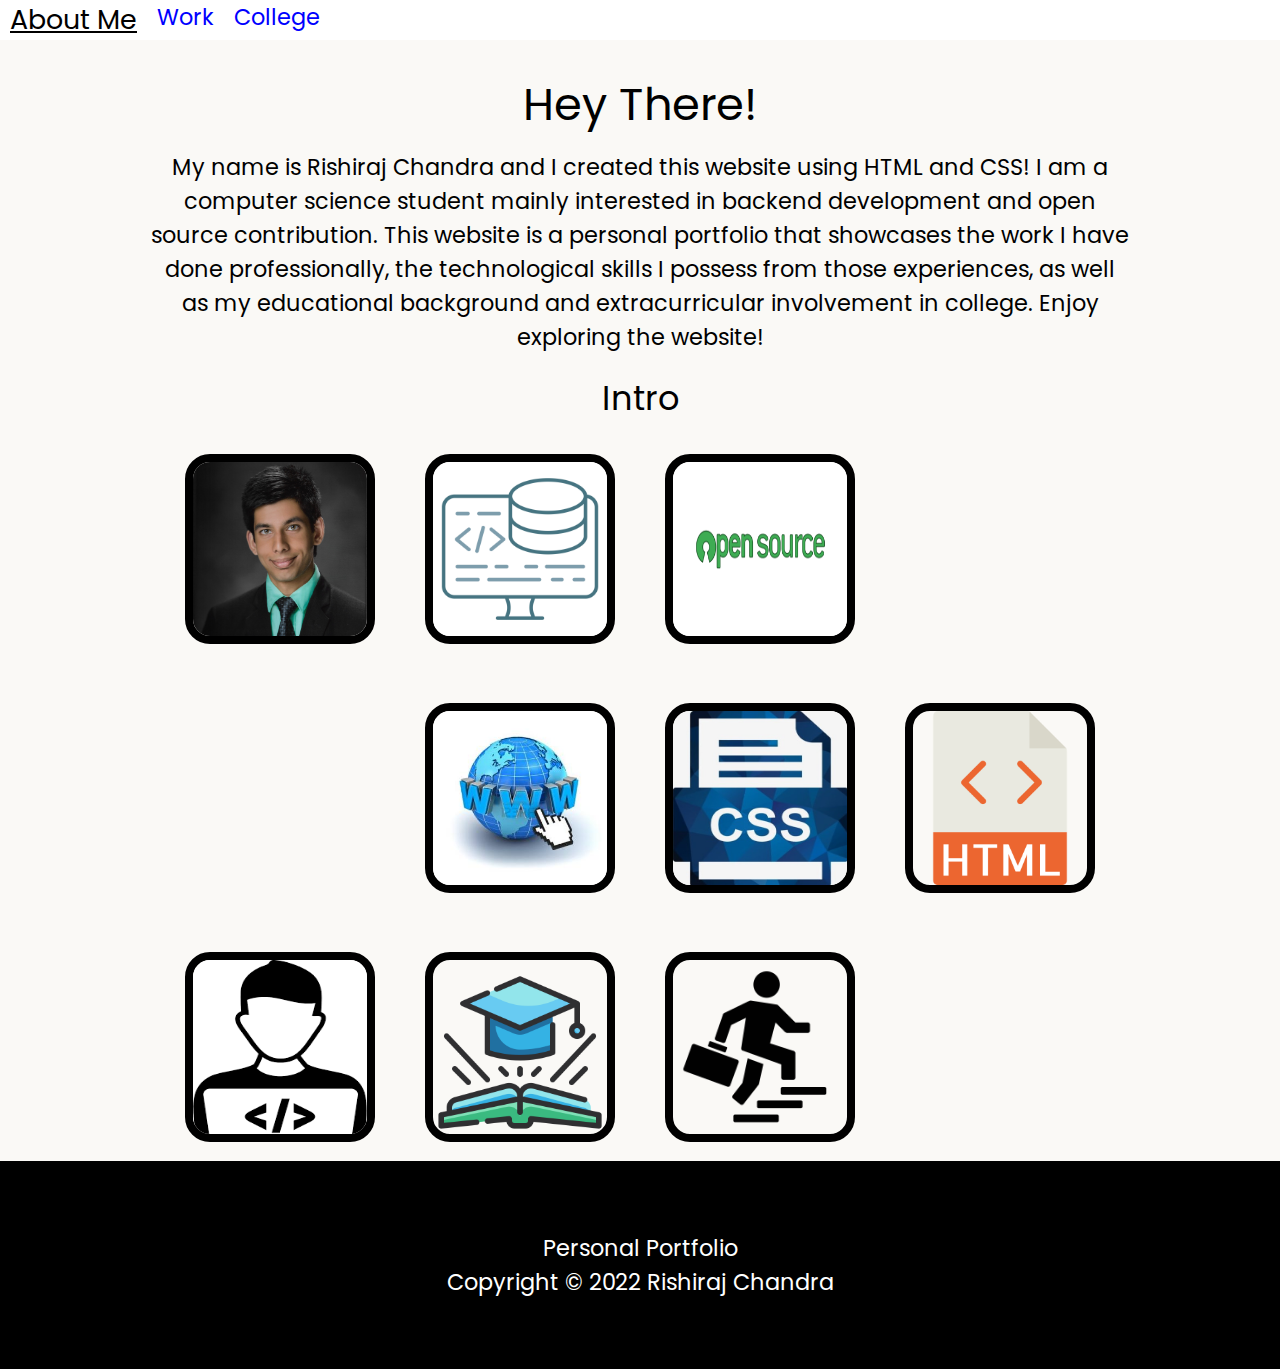
<file: index.html>
<!DOCTYPE html>
<html lang="en">
  <head>
    <meta charset="utf-8">
    <link rel="shortcut icon" type="image/png" href="images/logo.png"/>
    <link rel="stylesheet" type="text/css" href="css/html5reset.css">
    <link rel="stylesheet" type="text/css" href="css/style.css">
    <link href='https://fonts.googleapis.com/css?family=Poppins' rel='stylesheet'>    
    <meta name="viewport" content="width=device-width, initial-scale=1.0">
    <title>Rishiraj Chandra's Portfolio</title>
  </head>
  <body>
    <a class = "skip" href="#skip">Jump To Content</a>
    <header>
      <nav>
        <ul class="nav_links">
          <li class="nav_item"><a href="./index.html" class="current">About Me</a></li>
          <li class="nav_item"><a href="./work.html">Work</a></li>
          <li class="nav_item"><a href="./college.html">College</a></li>
        </ul>
    </nav>
  </header>
  
  <main class="about" id="skip">
    <h1 id="animate">Hey There!</h1>
    <p>
      My name is Rishiraj Chandra and I created this website using HTML and CSS! I am a computer science student mainly interested in 
      backend development and open source contribution. This website is a personal portfolio that showcases the work I have done 
      professionally, the technological skills I possess from those experiences, as well as my educational background and extracurricular
      involvement in college. Enjoy exploring the website! 

    </p>

    <h2>Intro</h2>
    <div class="container"> 

      <div class="item1" id="about1">
        <img id="image1" src="images/myself.jpg" alt="Portrait of Rishiraj Chandra" />
      </div>
      
      <div class="item2" id="about2">
        <img id="image2" src="images/backend.jpg" alt="Picture representing backend development" />
      </div>

      <div class="item3" id="about3">
        <img id="image3" src="images/open_source.png" alt="Open Source Logo" />
      </div>

      <div class="item4" id="about4">
        <img id="image4" src="images/web.jpg" alt="Graphic representing Internet" />
      </div>

      <div class="item5" id="about5">
        <img id="image4" src="images/css.jpg" alt="CSS Logo" />
      </div>

      <div class="item6" id="about6">
        <img id="image4" src="images/html.png" alt="HTML Logo" />
      </div>

      <div class="item7" id="about7">
        <img id="image4" src="images/dev.png" alt="Software Developer" />
      </div>

      <div class="item8" id="about8">
        <img id="image4" src="images/education.png" alt="Graphic representing education" />
      </div>

      <div class="item9" id="about9">
        <img id="image4" src="images/career.png" alt="Graphic representing career" />
      </div>

    </div>
  </main>

    <footer>
      <p>Personal Portfolio<br/>
        Copyright &copy; 2022 Rishiraj Chandra</p>
    </footer>
  </body>
</html>
</file>
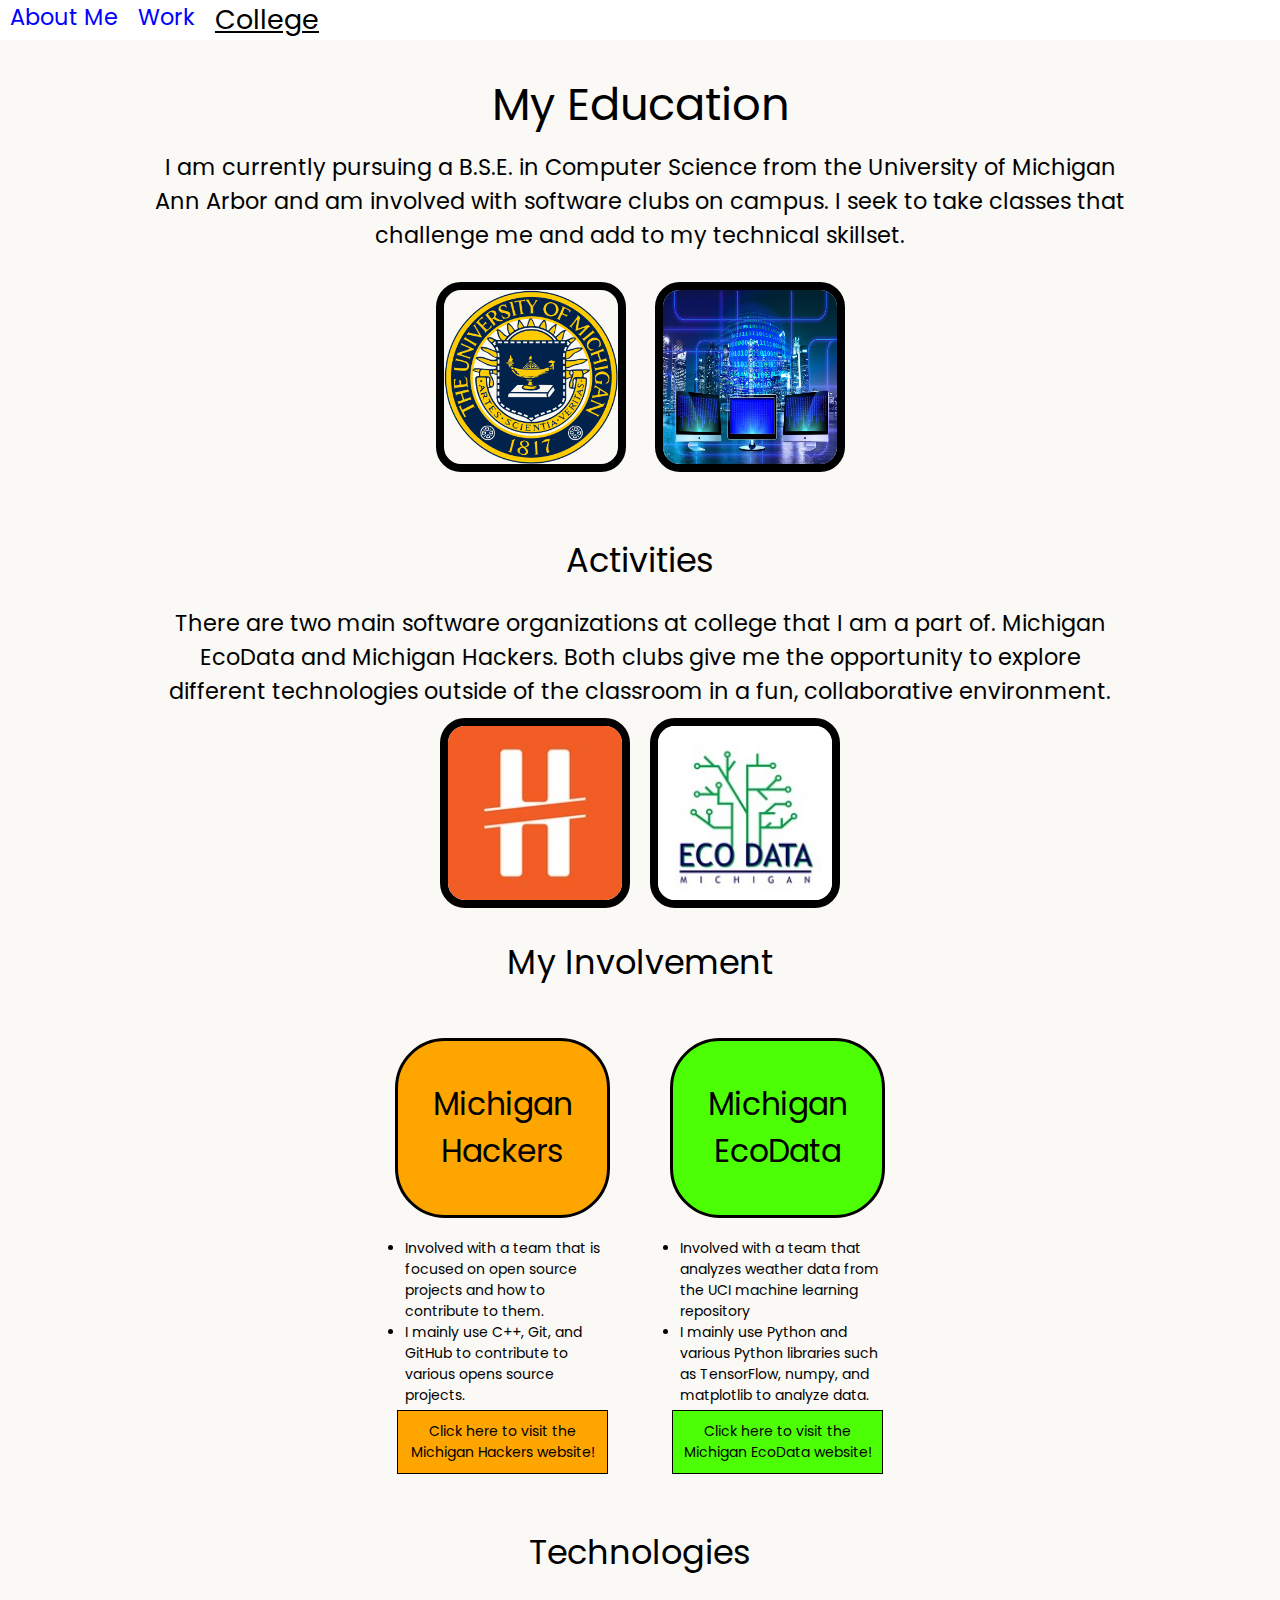
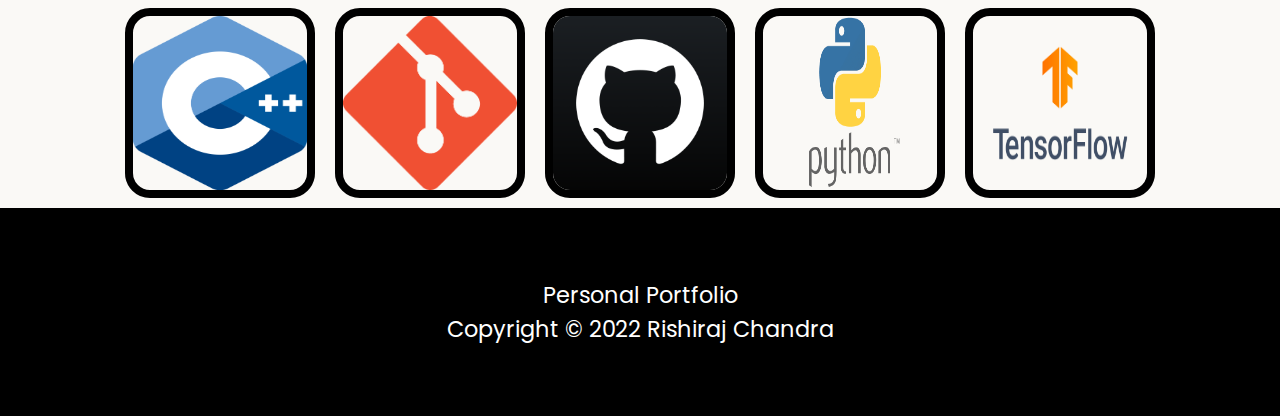
<file: college.html>
<!DOCTYPE html>
<html lang="en">
  <head>
    <meta charset="utf-8">
    <link rel="shortcut icon" type="image/png" href="images/logo.png"/>
    <link rel="stylesheet" type="text/css" href="css/html5reset.css">
    <link rel="stylesheet" type="text/css" href="css/style.css">
    <link href='https://fonts.googleapis.com/css?family=Poppins' rel='stylesheet'>    
    <meta name="viewport" content="width=device-width, initial-scale=1.0">
    <title>Rishiraj Chandra's Portfolio</title>
  </head>
  <body>
    <a class = "skip" href="#skip">Jump To Content</a>
    <header>
      <nav>
        <ul class="nav_links">
          <li class="nav_item"><a href="./index.html">About Me</a></li>
          <li class="nav_item"><a href="./work.html">Work</a></li>
          <li class="nav_item"><a href="./college.html" class="current">College</a></li>
        </ul>
    </nav>
  </header>

<main class="college" id="skip">
   <h1 id="animate">My Education</h1>

   <p>
      I am currently pursuing a B.S.E. in Computer Science from the University of Michigan Ann Arbor
      and am involved with software clubs on campus. I seek to take classes that challenge me and add 
      to my technical skillset. 
   </p>

   <h2 id = "gallery">
      <div class="gallery"> 
         <img id="image17" src="images/um_seal.png" alt="University of Michigan Seal"/>
         <img id="image18" src="images/cs.jpg" alt="Computers with city in background"/>
      </div>
   </h2>

   <h2> Activities </h2>

   <p>
      There are two main software organizations at college that I am a part of. Michigan EcoData
      and Michigan Hackers. Both clubs give me the opportunity to explore different 
      technologies outside of the classroom in a fun, collaborative environment.
   </p>

   <div class="gallery_flex" id="college1">
      <img id="image19" src="images/michigan_hackers.jfif" alt="Michigan Hackers Logo" />
      <img id="image24" src="images/michigan_ecodata.jfif" alt="Michigan EcoData Logo" />
   </div>

   <h2>My Involvement</h2>
      <div class="clubs">
         <div class="club" id="club1">
            <header><h3>Michigan Hackers</h3></header>
            <ul>
              <li>Involved with a team that is focused on open source projects
                  and how to contribute to them. </li>
              <li>I mainly use C++, Git, and GitHub to contribute to various
                  opens source projects.
              </li>
            </ul>
            <a href="https://michhackers.com/" style="color: black" class="button" id="button1">
               Click here to visit the Michigan Hackers website!</a>
          </div>
        <div class="club" id="club2">
          <header><h3>Michigan EcoData</h3></header>
          <ul>
            <li>Involved with a team that analyzes weather data from the 
               UCI machine learning repository </li>
            <li>I mainly use Python and various Python libraries such as TensorFlow, numpy, 
               and matplotlib to analyze data.</li>
          </ul>
          <a href="https://umecodata.github.io/website/index.html" style="color: black" class="button" id="button2">
            Click here to visit the Michigan EcoData website!</a>
        </div>
      </div>

   <h2> Technologies </h2>
      <div class="gallery_flex" id="college2">
         <img id="image21" src="images/cplusplus.png" alt="C++ logo"/>
         <img id="image22" src="images/git.png" alt="Git logo"/>
         <img id="image23" src="images/github.png" alt="GitHub logo"/>
         <img id="image25" src="images/python.png" alt="Python logo"/>
         <img id="image26" src="images/tensorflow.png" alt="TensorFlow logo"/>
      </div>
</main>

   <footer>
      <p>Personal Portfolio<br/>
      Copyright &copy; 2022 Rishiraj Chandra</p>
   </footer>
</body>
</html>
</file>
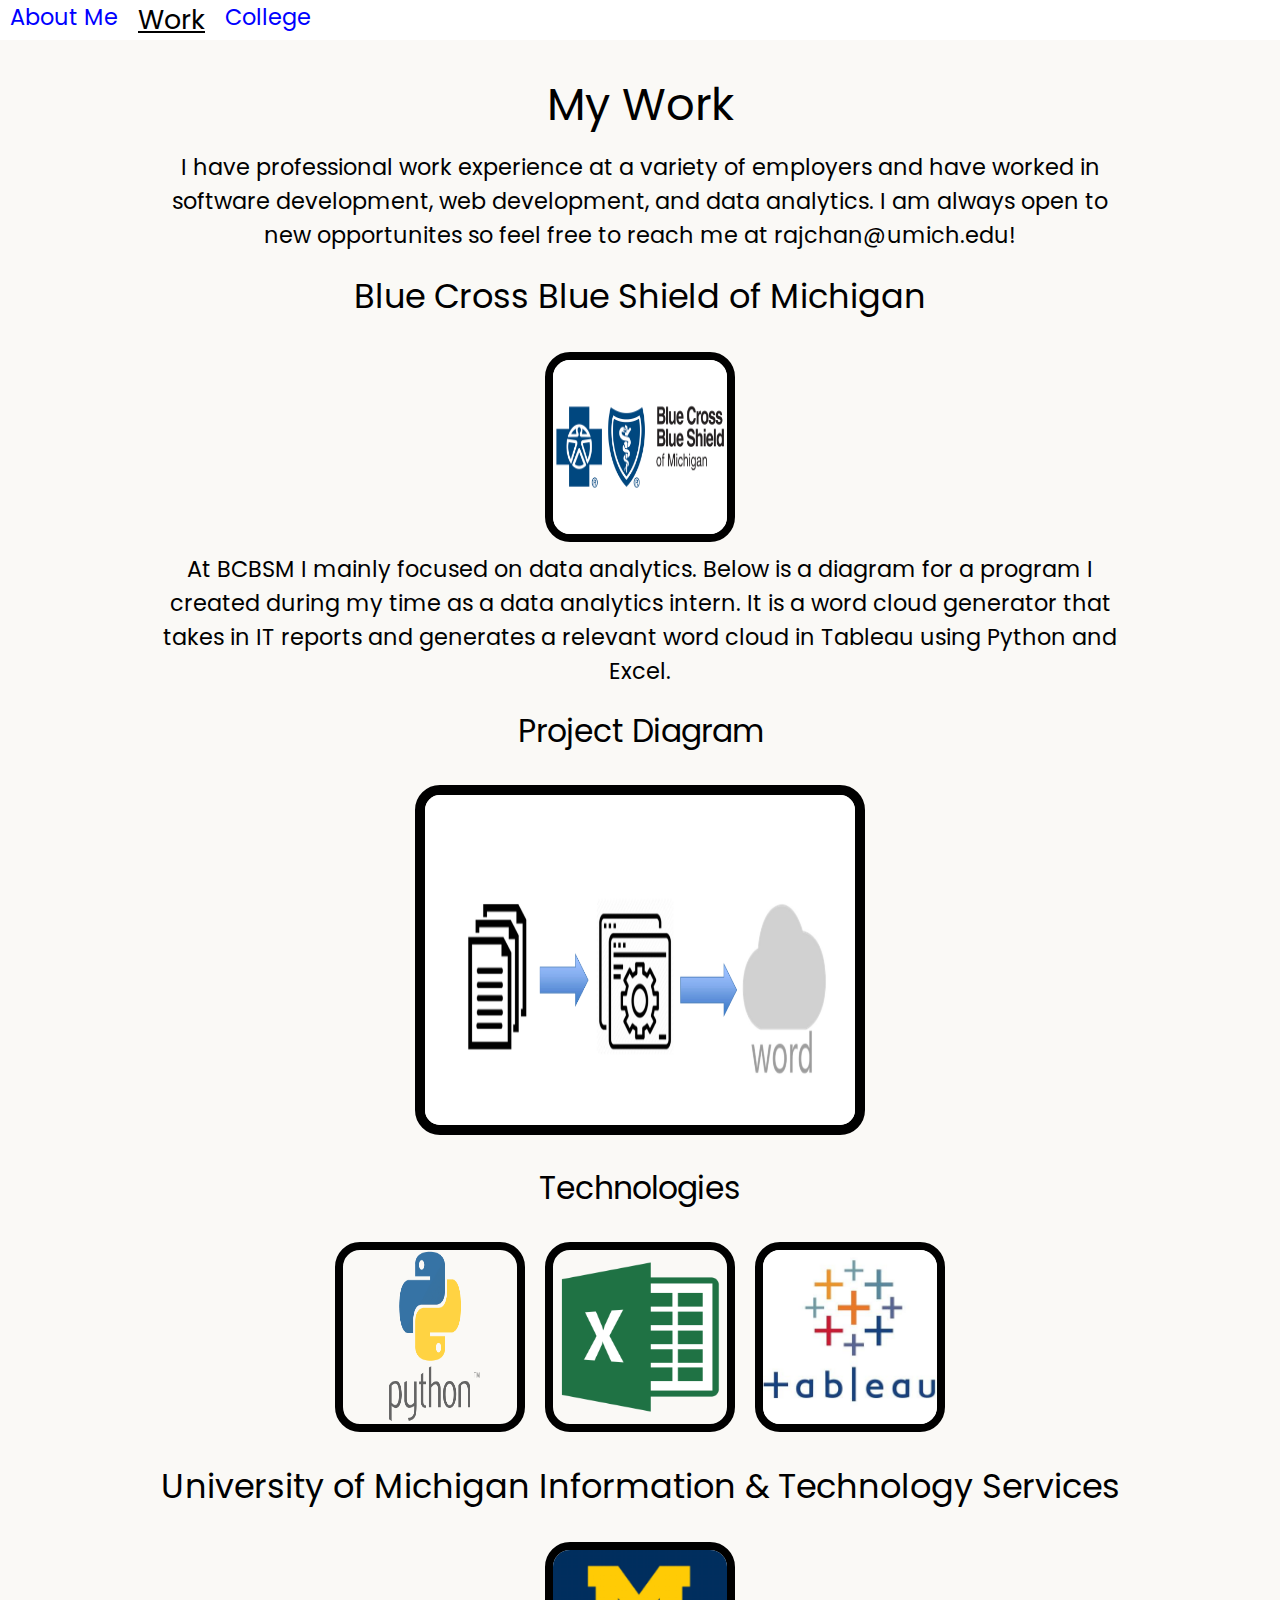
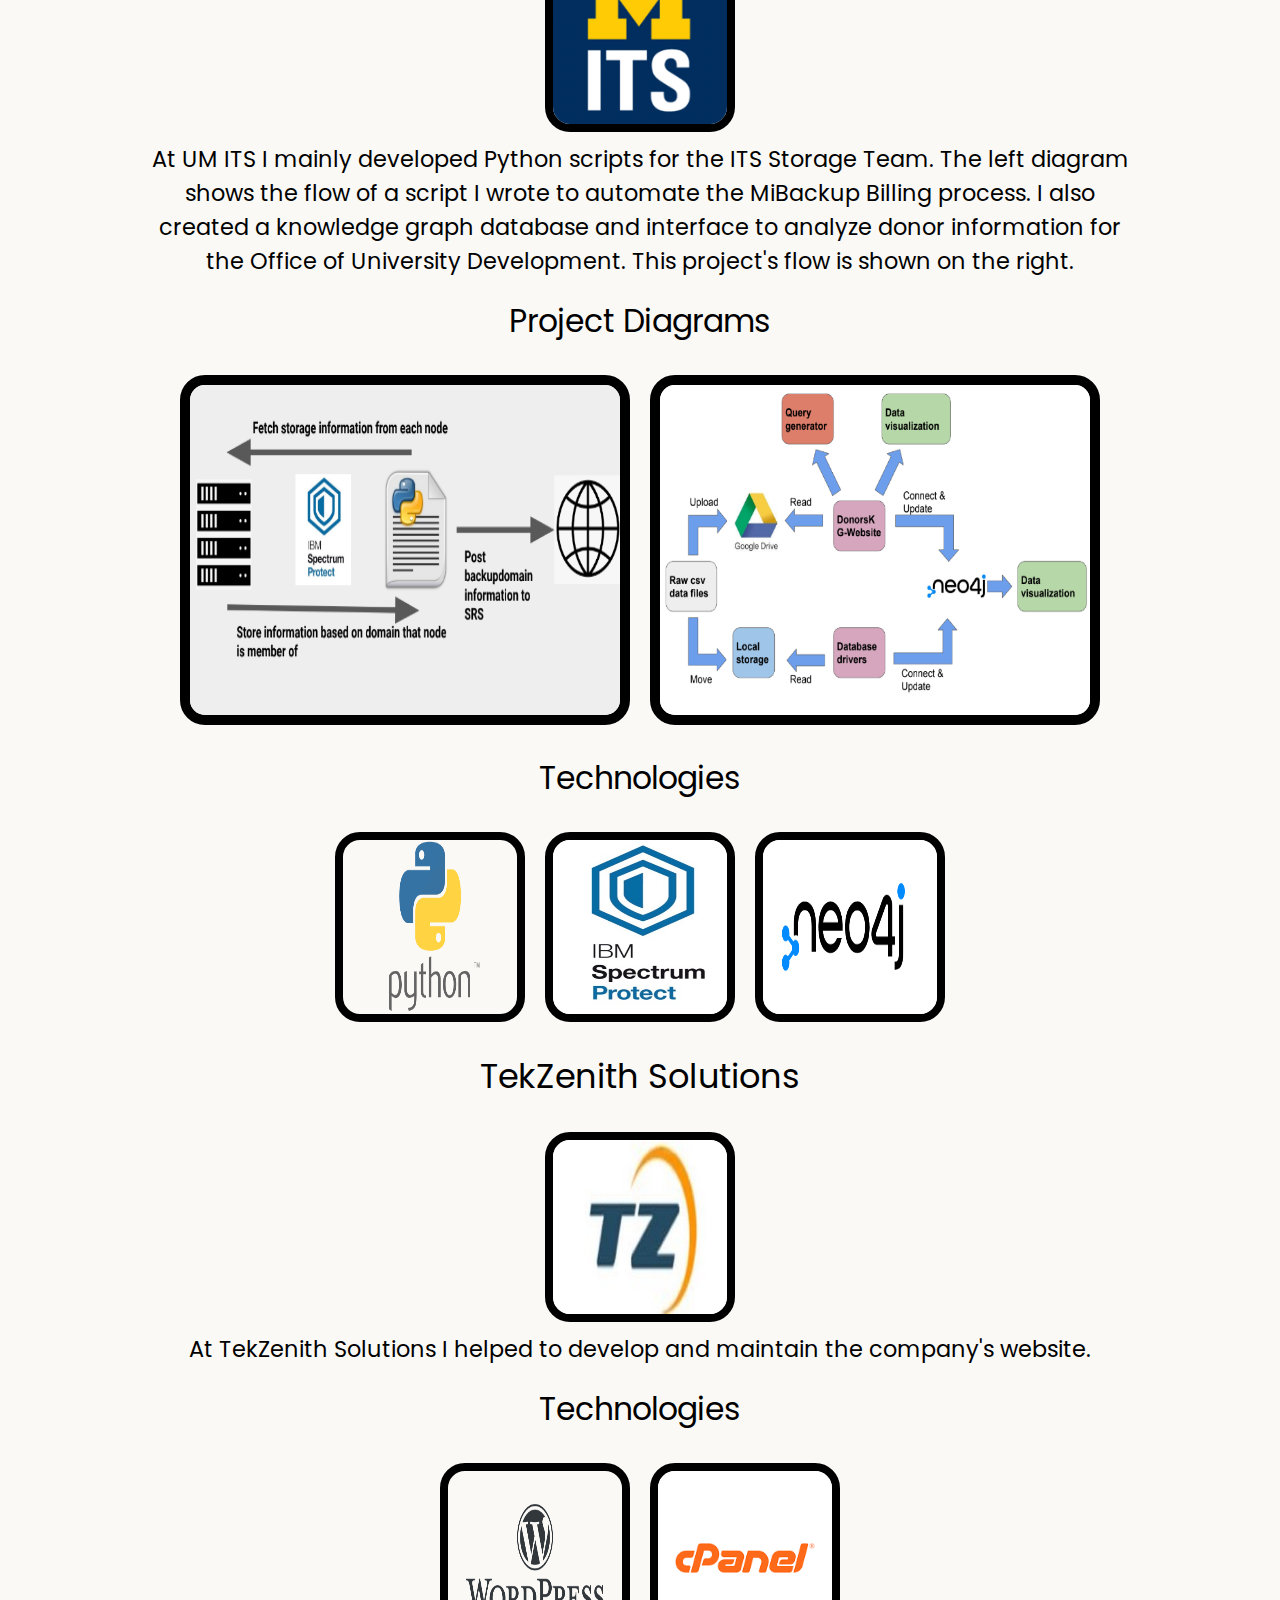
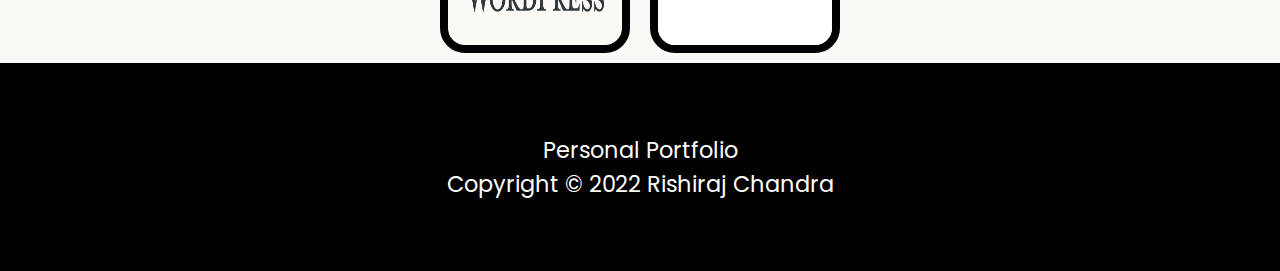
<file: work.html>
<!DOCTYPE html>
<html lang="en">
  <head>
    <meta charset="utf-8">
    <link rel="shortcut icon" type="image/png" href="images/logo.png"/>
    <link rel="stylesheet" type="text/css" href="css/html5reset.css">
    <link rel="stylesheet" type="text/css" href="css/style.css">
    <link href='https://fonts.googleapis.com/css?family=Poppins' rel='stylesheet'>    
    <meta name="viewport" content="width=device-width, initial-scale=1.0">
    <title>Rishiraj Chandra's Portfolio</title>
  </head>
  <body>
    <a class = "skip" href="#skip">Jump To Content</a>
    <header>
      <nav>
        <ul class="nav_links">
          <li class="nav_item"><a href="./index.html">About Me</a></li>
          <li class="nav_item"><a href="./work.html" class="current">Work</a></li>
          <li class="nav_item"><a href="./college.html">College</a></li>
        </ul>
    </nav>
  </header>

    <main class="work" id="skip">
        <h1 id="animate"> My Work </h1>
        <p>
            I have professional work experience at a variety of employers and have worked in 
            software development, web development, and data analytics. I am always open to 
            new opportunites so feel free to reach me at rajchan@umich.edu!
        </p>

        <h2> Blue Cross Blue Shield of Michigan </h2>

        <div class="gallery_flex" id="work1">
          <img id="image5" src="images/blue_cross.jpg" alt="BCBSM Logo" />
        </div>

        <p>
          At BCBSM I mainly focused on data analytics. Below is a diagram for a program 
          I created during my time as a data analytics intern. It is a word cloud generator 
          that takes in IT reports and generates a relevant word cloud in Tableau using Python
          and Excel. 
        </p>

        <h3> Project Diagram </h3>
        <div class="gallery_flex" id="work2">
          <img id="image6" src="images/word_cloud.png" alt="Word Cloud Flow" />
        </div>

        <h3> Technologies </h3>
        <div class="gallery_flex" id="work3">
          <img id="image7" src="images/python.png" alt="Python Logo" />
          <img id="image8" src="images/excel.png" alt="Excel Logo" />
          <img id="image9" src="images/tableau.png" alt="Tableau Logo" />
        </div>

        <h2> University of Michigan Information & Technology Services </h2>
        <div class="gallery_flex" id="work4">
          <img id="image10" src="images/um_its.png" alt="UM ITS Logo" />
        </div>
        
        <p>
          At UM ITS I mainly developed Python scripts for the ITS Storage Team. The left diagram
          shows the flow of a script I wrote to automate the MiBackup Billing process. I also created a 
          knowledge graph database and interface to analyze donor information for the Office of University Development.  
          This project's flow is shown on the right.  
        </p>

        <h3> Project Diagrams </h3>

        <div class="gallery_flex" id="work5">
          <img id="image11" src="images/billing_pic.png" alt="MiBackup Billing Project" />
          <img id="image12" src="images/database_pic.png" alt="Donors Knowledge Graph Project" />
        </div>

        <h3> Technologies </h3>
        <div class="gallery_flex" id="work6">
          <img id="image13" src="images/python.png" alt="Python Logo" />
          <img id="image14" src="images/ibm.jpeg" alt="IBM Spectrum Protect Logo" />
          <img id="image15" src="images/neo4j.png" alt="Neo4j Logo" />
        </div>

        <h2> TekZenith Solutions</h2>
        <div class="gallery_flex" id="work7">
          <img id="image16" src="images/tekzenith.jfif" alt="TekZenith Solutions Logo" />
        </div>
        <p>
          At TekZenith Solutions I helped to develop and maintain the company's website.  
        </p>
        <h3> Technologies </h3>
        <div class="gallery_flex" id="work8">
          <img id="image17" src="images/wordpress.png" alt="WordPress Logo" />
          <img id="image18" src="images/cPanel.png" alt="cPanel Logo" />
        </div>
    </main>
    <footer>
        <p>Personal Portfolio<br/>
        Copyright &copy; 2022 Rishiraj Chandra</p>
    </footer>
</body>
</html>
</file>
<file: css/style.css>
@keyframes increasesize {
  0% {
    transform: scale(1);
  }
  50% {
    transform: scale(1.5);
  }
  100% {
    transform: scale(1);
  }
}

@keyframes fadein {
  0% {
    opacity: 0;
  }

  100% {
    opacity: 1;
  }
}


h1{
  font-size: 2em;
  text-align: center;
  line-height: 2;
}

#animate {
  animation-name: fadein;
  animation-duration: 3s;
  animation-iteration-count: 1;
}

h2{
  font-size: 1.5em;
  text-align: center;
  padding: 5px;
}

h3 {
  font-size: 1.4em;
  text-align: center;
  padding: 5px;
}

p {
  padding: 0 5px;
  text-align: center;
}

a.skip{
  background: white;
  left: 0;
  padding: 6px;
  position: absolute;
  top: -40px;
  -webkit-transition: top 1s ease-out;
  transition: top 1s ease-out;
  z-index: 1;
}

a.skip:focus{
  top:20px;
  color: black;
  text-decoration-style: solid;
}

*:focus{
  border: 2px solid black;
}

.nav_item a{
  padding: 10px;
  text-decoration: none;
}

.nav_item a:hover, a:focus{
  color: #50C7C7;
}

body {
  font-family: "Poppins", serif;
  background-color: #FAF9F6;
  margin: 0;
  padding: 0;
  font-size: 1.4em;
}
  
header {
  display: flex;
  flex-direction: column;
  align-items: center;
  background: #fff;
  margin-bottom:20px;
}

footer{
  background-color: black;
  color: white;
  padding: 70px;
  text-align: center;
}

.nav_links {
  display: flex;
  flex-direction: column;
  background-color: white;
}

a:link, a:visited {
  color: blue;
}

a.current:link, a.current:visited {
  color: black !important;
  font-size: 1.2em;
  text-decoration: underline;

}

.gallery_flex {
  display: flex;
  justify-content: center;
  flex-flow: row wrap;
}

img {
  border: 8px solid black;
  margin: 10px;
  width: 190px;
  height: 190px;
  border-radius: 25px;
}

.container {
  display: grid; 
  grid-gap: 30px;
  align-items: center;
  justify-content: center;

}

.clubs {
  display: flex;
  flex-direction: column;
  align-items: center;
  justify-content: center;
}

.club {
  flex-basis: 450px;
  padding: 30px;
}

.club > header {
  background-color: white;
  border: solid 3px black;
  padding-top: 20px;
  padding-bottom: 20px;
  text-align: center;
  border-radius: 50px;
}

#club1 > header {
  background-color: orange;
}

#club2 > header {
  background-color: #4CFF05;
}

.club li {
  font-size: 14px;
  margin-left: 10px;
  list-style-type: disc;
}

#image6, #image11, #image12 {
  border: 10px solid black;
  margin: 10px;
  width: 300px;
  height: 200px;
  border-radius: 25px;
}

.button {
  background-color: white;
  border: 1px solid black;
  color: black;
  padding: 10px 10px;
  text-align: center;
  text-decoration: none;
  display: inline-block;
  font-size: 14px;
  margin: 4px 2px;
}

#button1 {
  background-color: orange;
}

#button2 {
  background-color: #4CFF05;
}


@media screen and (min-width: 700px) {

  #animate {
    animation-name: increasesize;
  }

  p {
    padding: 0 50px;
  }

  h2{
    padding: 20px;
  }
  
  h3 {

    padding: 20px;
  }
  .item1 { grid-area: i1; }
  .item2 { grid-area: i2; }
  .item3 { grid-area: i3; }
  .item4 { grid-area: i4; }
  .item5 { grid-area: i5; }
  .item6 { grid-area: i6; }
  .item7 { grid-area: i7; }
  .item8 { grid-area: i8; }
  .item9 { grid-area: i9; }
 
  .container {
    grid-template-areas:
      "i1 i2 i3"
      "i4 i5 i6"
      "i7 i8 i9";
  }

  #image6, #image11, #image12 {
    width: 450px;
    height: 350px;
  }

  header {
    display: flex;
    flex-direction: row;
    justify-content: space-between;
    top:0;
    z-index: 100;
  }
    
  .nav_links {
    display: flex;
    flex-direction: row;
  }

  .clubs {
    flex-direction: row;
    flex-basis: 275px;
  }

  .club {
      flex-basis: 275px;
      z-index: 0;
  }
  
}

@media screen and (min-width: 940px) {

  p {
    padding: 0 150px;
    text-align: center;
  }

  .container {
    grid-template-columns: auto auto auto auto;
    grid-template-areas:
    "i1 i2 i3 ."
    ". i4 i5 i6"
    "i7 i8 i9 ."
    ;

  }

  .clubs {
      flex-direction: row;
      flex-basis: 275px;
  }

  .club {
      flex-basis: 275px;
      z-index: 0;
  }
}

@media (prefers-reduced-motion) {
#logo {
      animation: none;
    }
}
</file>
